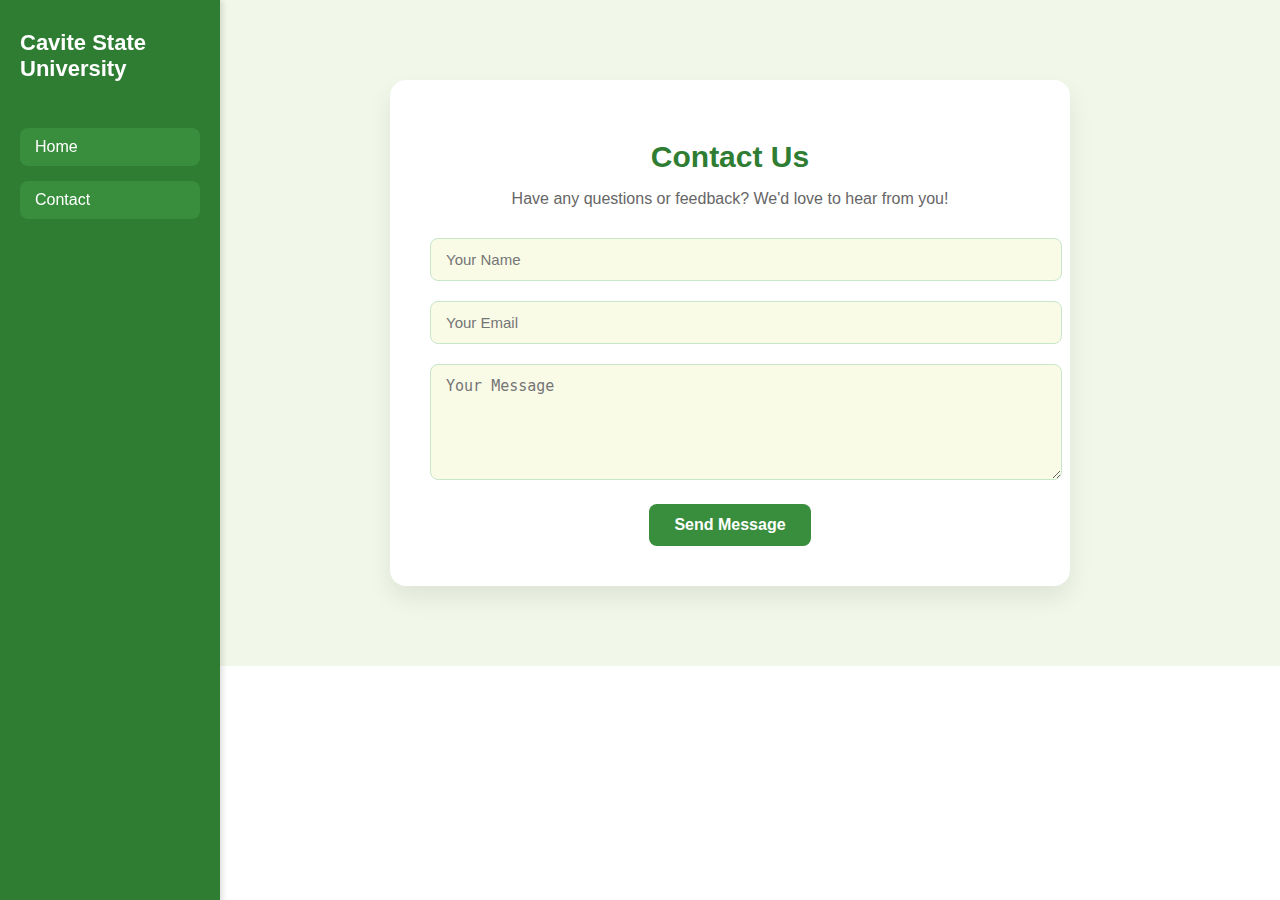
<file: templates/contact.html>
<!DOCTYPE html>
<html lang="en">
<head>
    <meta charset="UTF-8">
    <title>Contact Us - CvSU</title>
    <link rel="stylesheet" type="text/css" href="/static/css/navbar_contach_dashboard.css">
    <meta name="viewport" content="width=device-width, initial-scale=1.0">
</head>
<body>

    <!-- Navigation Bar -->
   <nav class="navbar">
    <div class="navbar-logo">Cavite State University</div>
        <ul class="navbar-links">
            <li><a href="/">Home</a></li>
            <li><a href="/contact/">Contact</a></li>
        </ul>
    </nav>

    <!-- Contact Section -->
    <section class="contact-section">
        <div class="contact-container">
            <h1>Contact Us</h1>
            <p>Have any questions or feedback? We'd love to hear from you!</p>

            <form class="contact-form" method="POST" action="/send-message/">
                <input type="text" name="name" placeholder="Your Name" required>
                <input type="email" name="email" placeholder="Your Email" required>
                <textarea name="message" rows="5" placeholder="Your Message" required></textarea>
                <button type="submit">Send Message</button>
            </form>
        </div>
    </section>

</body>
</html>
</file>
<file: static/css/navbar_contach_dashboard.css>
/* ============ BASE STYLES ============ */
body {
    font-family: 'Segoe UI', sans-serif;
    color: #333;
    margin: 0;
    padding: 0;
    margin-left: 180px;
    /* background: linear-gradient(to right, #a8e063, #1b5e20); */
}

.container {
    width: calc(100% - 40px);
    margin: 20px;
    padding-bottom: 180px;
    border-radius: 16px;
    box-shadow: 0 12px 24px rgba(0, 0, 0, 0.1);
    background-color: #ffffff;
}

.container h2 {
    text-align: center;
    font-size: 36px;
    margin-bottom: 20px;
    color: #1b5e20;
}

.header-container {
    text-align: center;
    font-size: larger;
    font-family: Cambria, Georgia, Times, 'Times New Roman', serif;
    color: #2e7d32;
}

/* Add Learner Button */
.add-learner-btn {
    text-align: left;
    margin-bottom: 20px;
    margin-left: 40px;
}

.add-learner-btn a {
    text-decoration: none;
    font-size: 18px;
    font-weight: 600;
    color: #ffffff;
    background-color: #2e7d32;
    border-radius: 12px;
    border: none;
    padding: 12px 20px;
    display: inline-block;
    box-shadow: 0 2px 6px rgba(0, 0, 0, 0.1);
    transition: background-color 0.3s ease;
}

.add-learner-btn a:hover {
    background-color: #1b5e20;
}

/* Learner List Styles */
.container ul {
    display: grid;
    grid-template-columns: repeat(auto-fill, minmax(250px, 1fr));
    gap: 25px;
    list-style: none;
    padding: 0;
    margin-left: 40px;
}

.container li {
    background-color: #f1f8e9;
    padding: 20px;
    border-radius: 12px;
    font-weight: bold;
    text-align: center;
    transition: all 0.3s ease;
    box-shadow: 0 4px 10px rgba(0, 0, 0, 0.05);
}

.container li:hover {
    background-color: #dcedc8;
    box-shadow: 0 6px 12px rgba(0, 0, 0, 0.08);
}

.container li a {
    text-decoration: none;
    font-size: 18px;
    font-weight: 600;
    color: #2e7d32;
    transition: color 0.3s ease;
}

.container li a:hover {
    color: #1b5e20;
}

/* ============ SIDEBAR NAVBAR ============ */
.navbar {
    position: fixed;
    top: 0;
    left: 0;
    height: 100vh;
    width: 180px;
    background-color: #2e7d32;
    color: white;
    display: flex;
    flex-direction: column;
    align-items: flex-start;
    padding: 30px 20px;
    z-index: 1000;
    box-shadow: 2px 0 6px rgba(0, 0, 0, 0.15);
}

.navbar-logo {
    font-size: 22px;
    font-weight: bold;
    margin-bottom: 30px;
    width: 100%;
}

.navbar-links {
    list-style: none;
    padding: 0;
    width: 100%;
    display: flex;
    flex-direction: column;
}

.navbar-links li {
    width: 100%;
    margin-bottom: 15px;
}

.navbar-links li a {
    color: white;
    text-decoration: none;
    font-weight: 500;
    padding: 10px 15px;
    display: block;
    border-radius: 8px;
    background-color: #388e3c;
    transition: background 0.3s ease;
}

.navbar-links li a:hover {
    background-color: #66bb6a;
    color: #f0f4c3;
}

/* ============ CONTACT SECTION ============ */
.contact-section {
    display: flex;
    justify-content: center;
    align-items: center;
    padding: 80px 15px;
    background: #f1f8e9;
}

.contact-container {
    max-width: 600px;
    width: 100%;
    padding: 40px;
    border-radius: 16px;
    background: #ffffff;
    box-shadow: 0 12px 24px rgba(0, 0, 0, 0.08);
    text-align: center;
}

.contact-container h1 {
    font-size: 30px;
    margin-bottom: 10px;
    color: #2e7d32;
}

.contact-container p {
    font-size: 16px;
    margin-bottom: 30px;
    color: #666;
}

.contact-form input,
.contact-form textarea {
    width: 100%;
    padding: 12px 15px;
    margin-bottom: 20px;
    border: 1px solid #c8e6c9;
    border-radius: 8px;
    font-size: 15px;
    transition: border-color 0.3s;
    background-color: #f9fbe7;
}

.contact-form input:focus,
.contact-form textarea:focus {
    outline: none;
    border-color: #aed581;
}

.contact-form button {
    background-color: #388e3c;
    color: white;
    font-weight: bold;
    padding: 12px 25px;
    border-radius: 8px;
    font-size: 16px;
    border: none;
    cursor: pointer;
    transition: background-color 0.3s ease;
}

.contact-form button:hover {
    background-color: #2e7d32;
}

.success-message {
    background-color: #d4edda;
    color: #155724;
    padding: 10px 15px;
    border: 1px solid #c3e6cb;
    border-radius: 5px;
}

/* ============ FOOTER ============ */
.main-footer {
    background: #f1f8e9;
    padding: 25px 0px;
    text-align: center;
    font-size: 0.95em;
    color: #444;
}

.footer-links a {
    color: #2e7d32;
    margin: 0 10px;
    text-decoration: none;
}

.footer-links a:hover {
    text-decoration: underline;
}

/* ============ RESPONSIVE MEDIA QUERIES ============ */
@media screen and (max-width: 768px) {
    .navbar {
        width: 100%;
        height: auto;
        flex-direction: row;
        justify-content: space-between;
        padding: 15px 20px;
        position: fixed;
        top: 0;
        left: 0;
    }

    .navbar-logo {
        font-size: 18px;
    }

    .navbar-links {
        flex-direction: row;
        width: auto;
        margin-right: 20px;
    }

    .navbar-links li {
        margin: 0 10px;
    }

    .navbar-links li a {
        padding: 8px 12px;
    }

    body {
        margin-left: 0;
        padding-top: 100px;
    }

    .container {
        padding: 20px;
        margin: 10px;
    }

    .container ul {
        grid-template-columns: 1fr;
        margin-right: 30px;        
    }

    .add-learner-btn {
        text-align: center;
        margin-right: 25px;
    }
}

@media screen and (max-width: 480px) {
    .container h2 {
        font-size: 28px;
    }

    .contact-container {
        padding: 20px;
    }

    .contact-form input,
    .contact-form textarea {
        font-size: 14px;
    }

    .contact-form button {
        font-size: 14px;
    }
}
</file>
